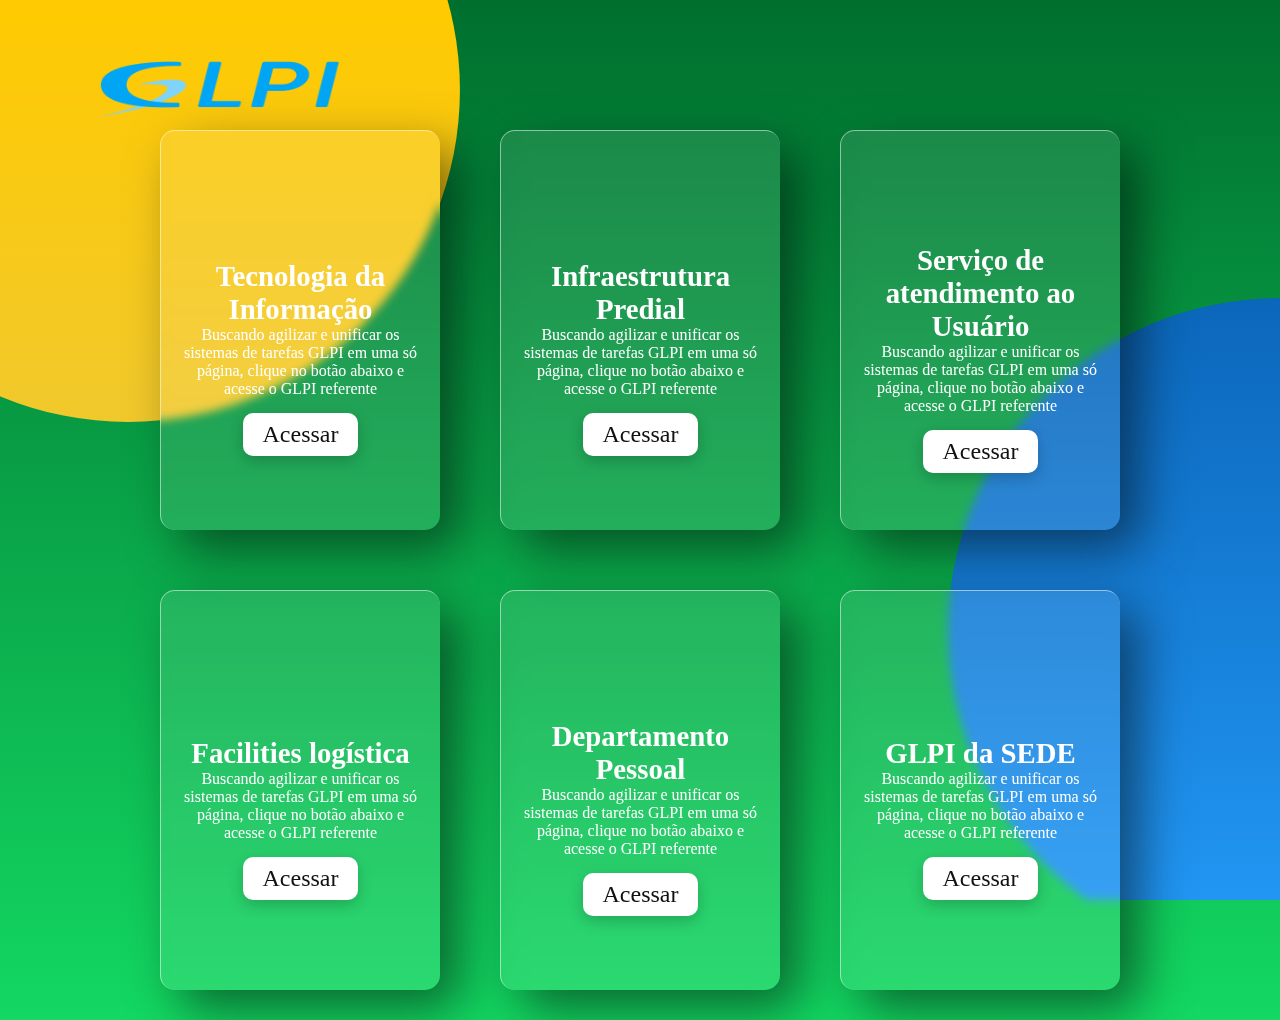
<file: index.html>
<!DOCTYPE html>
<html lang="pt-br">

<head>
    <meta charset="UTF-8">
    <meta http-equiv="X-UA-Compatible" content="IE=edge">
    <meta name="viewport" content="width=device-width, initial-scale=1.0">
    <link rel="stylesheet" href="https://cdnjs.cloudflare.com/ajax/libs/font-awesome/5.15.2/css/all.min.css">
    <link rel="icon" href="img/favicon.ico">
    <link rel="stylesheet" href="css/style.css">
    <meta name="robots" content="index,follow">
    <meta name="keywords" content="GLPI, glpisaca, saca, ints, intssaca, sacaints, regiaosacaints, sacaints, saca-ints-região, regiãosacaints, sacaglpi">
    <meta name="description" content="Todos os GLPI da região SACA em uma só página, SACA - GLPI, GLPI">
    <meta name="author" content="Paulo Albuquerque">
    <title>GLPI - SACA</title>
</head>

<body>
    <header id="header">
        <a href="#home"><img src="img/glpi.png" class="logo" alt="logo_GLPI"></a>
    </header>
    <div class="container">
        <div class="card">
            <div class="content">
                <h2><i class="fas fa-tv"></i></h2>
                <h3>Tecnologia da Informação</h3>
                <p>
                    Buscando agilizar e unificar os sistemas de tarefas GLPI em uma só página, clique no botão abaixo e
                    acesse o GLPI referente
                </p>
                <a href="http://177.66.152.194:4321/glpi/index.php?noAUTO=1" target="_blank">Acessar</a>
            </div>
        </div>

        <div class="card">
            <div class="content">
                <h2><i class="far fa-building"></i></h2>
                <h3>Infraestrutura Predial</h3>
                <p>
                    Buscando agilizar e unificar os sistemas de tarefas GLPI em uma só página, clique no botão abaixo e
                    acesse o GLPI referente
                </p>
                <a href="http://177.66.152.194:4321/infraestrutura/" target="_blank">Acessar</a>
            </div>
        </div>

        <div class="card">
            <div class="content">
                <h2><i class="fas fa-headset"></i></h2>
                <h3>Serviço de atendimento ao Usuário</h3>
                <p>
                    Buscando agilizar e unificar os sistemas de tarefas GLPI em uma só página, clique no botão abaixo e
                    acesse o GLPI referente
                </p>
                <a href="http://sau.intsregiaosaca.org.br/" target="_blank">Acessar</a>
            </div>
        </div>

        <div class="card">
            <div class="content">
                <h2><i class="fas fa-truck-pickup"></i></h2>
                <h3>Facilities logística</h3>
                <p>
                    Buscando agilizar e unificar os sistemas de tarefas GLPI em uma só página, clique no botão abaixo e
                    acesse o GLPI referente
                </p>
                <a href="http://facilities.intsregiaosaca.org.br/facilities/index.php" target="_blank">Acessar</a>
            </div>
        </div>

        <div class="card">
            <div class="content">
                <h2><i class="fas fa-user-tie"></i></h2>
                <h3>Departamento Pessoal</h3>
                <p>
                    Buscando agilizar e unificar os sistemas de tarefas GLPI em uma só página, clique no botão abaixo e
                    acesse o GLPI referente
                </p>
                <a href="http://177.66.152.194:4321/dp/" target="_blank">Acessar</a>
            </div>
        </div>
        
         <div class="card">
            <div class="content">
                <h2><i class="fas fa-headset"></i></h2>
                <h3>GLPI da SEDE</h3>
                <p>
                    Buscando agilizar e unificar os sistemas de tarefas GLPI em uma só página, clique no botão abaixo e
                    acesse o GLPI referente
                </p>
                <a href="http://glpi.ints.org.br/" target="_blank">Acessar</a>
            </div>
        </div>

    </div>
    <script type="text/javascript" src="js/vanilla-tilt.js"></script>
    <script type="text/javascript">
        VanillaTilt.init(document.querySelectorAll(".card"), {
            max: 25,
            speed: 400,
            //glare: true, ||removendo o reflexo do card
            //"max-glare": 1, ||removendo o reflexo do card
        });
    </script>
</body>

</html>
</file>
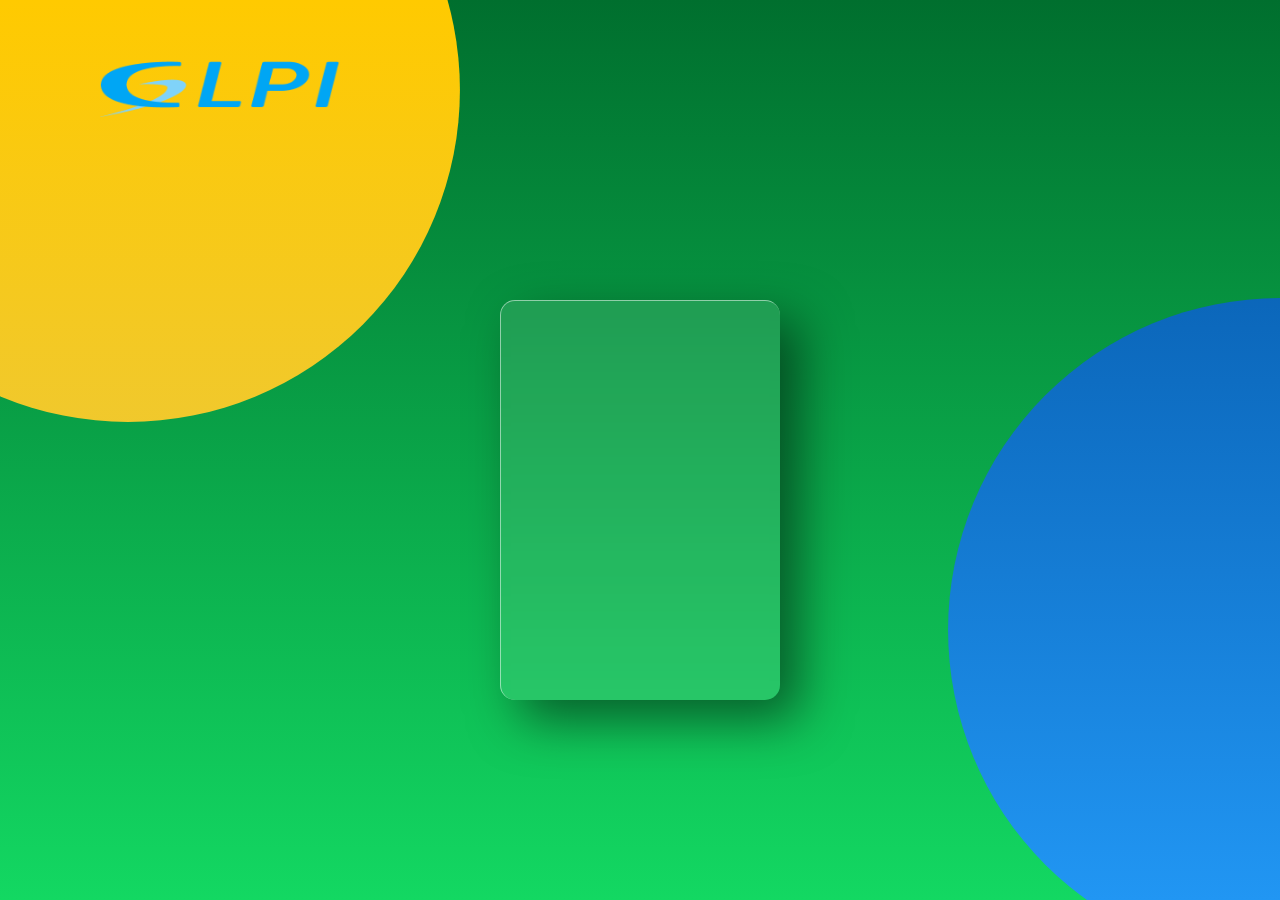
<file: pag_construcao.html>
<!DOCTYPE html>
<html lang="pt-br">

<head>
    <meta charset="UTF-8">
    <meta http-equiv="X-UA-Compatible" content="IE=edge">
    <meta name="viewport" content="width=device-width, initial-scale=1.0">
    <link rel="stylesheet" href="https://cdnjs.cloudflare.com/ajax/libs/font-awesome/5.15.2/css/all.min.css">
    <link rel="icon" href="img/favicon.ico">
    <link rel="stylesheet" href="css/style.css">
    <title>Construção ...</title>
</head>

<body>
    <header id="header">
        <a href="index.html"><img src="img/glpi.png" class="logo" alt="logo_GLPI"></a>
    </header>
    <div class="container">
        <div class="card">
            <div class="content-construcao">
                <h2><i class="fas fa-wrench"></i>GLPI</h2>
                <h3>Construção ...</h3>
                <p>
                    Em breve estaremos funcionando, GLPI em construção 
                </p>
                <a href="index.html">Voltar</a>
            </div>
        </div>
    </div>

    <script type="text/javascript" src="js/vanilla-tilt.js"></script>
    <script type="text/javascript">
        VanillaTilt.init(document.querySelectorAll(".card"), {
            max: 25,
            speed: 400,
            //glare: true, ||removendo o reflexo do card
            //"max-glare": 1, ||removendo o reflexo do card
        });
    </script>
</body>

</html>
</file>
<file: css/style.css>
*{
    margin:0;
    padding: 0;
    box-sizing: border-box;
    font-family: consolas;
}


/*HEADER*/
header{
    position: absolute;
    top: 0;
    left: 0;
    width: 100%;
    display: flex;
    justify-content: space-between;
    align-items: center;
    padding: 40px 100px;
    z-index: 1000;
    transition: 0.6s;
    margin-bottom:100% ;
}
header .logo{
    height: 90px;
    width: 240px;
}

header ul{
    font-size: 55px;
    color: #fff;
    padding-bottom: 7px;
}

/*BODY*/

body{
    display: flex;
    justify-content: center;
    align-items: center;
    min-height: 100vh; /*verificar o tamanho do elemento ALTURA*/
    background: linear-gradient(#006f2e, #13d862);

}

body::before{
    content:  '';
    position: fixed;
    top: 0;
    left: 0;
    width: 100%;
    height: 100%;
    background: linear-gradient(#004f9e, #2196f3);
    clip-path: circle(30% at right 70%);
}

body::after{
    content:  '';
    position: fixed;
    top: 0;
    left: 0;
    width: 100%;
    height: 100%;
    background: linear-gradient(#ffca00, #e0c75f);
    clip-path: circle(30% at 10% 10%);
}


.container{
    position: relative;
    display: flex;
    justify-content: center;
    align-items: center;
    max-width: 1200px;
    flex-wrap: wrap;
    z-index: 1;
    padding-top: 100px;
}

.container .card{
    position: relative;
    width: 280px;
    height: 400px;
    padding-top: 55px ;
    margin: 30px;
    box-shadow: 20px 20px 50px rgba(0,0,0,0.5);
    border-radius: 15px;
    background: rgba(255,255,255,0.1);
    overflow: hidden;
    display: flex;
    justify-content: center;
    align-items: center;
    border-top: 1px solid rgba(255,255,255,0.5);
    border-left: 1px solid rgba(255,255,255,0.5);
    backdrop-filter: blur(5px);
}

.container .card .content{
    padding: 20px; /*verificar depois*/
    text-align: center;
    /*transform: translateY(100px);
    opacity: 0;
    transition: 0.5s; removendo efeito de subida de transação*/ 
}

/*EFEITO DO CARD CONSTRUÇÃO*/
.container .card .content-construcao{
    padding: 20px;
    text-align: center;
    transform: translateY(100px);
    opacity: 0;
    transition: 0.5s; 
}


.container .card:hover .content{
    transform: translateY(0px) ;
    opacity: 1;
}

/*EFEITO DO CARD CONSTRUÇÃO*/
.container .card:hover .content-construcao{
    transform: translateY(0px) ;
    opacity: 1;
}


.container .card .content h2{
   padding: 0px;
   position: absolute;
   top: -69px;
   font-size: 4em;
   color: rgba(255, 255, 255, 0.274);
   pointer-events: none;
}


/*EFEITO DO CARD CONSTRUÇÃO*/
.container .card .content-construcao h2{
    padding: 0px;
    position: absolute;
    top: -69px;
    font-size: 4em;
    color: rgba(255, 255, 255, 0.274);
    pointer-events: none;
 }



.container .card .content h3{
    font-size: 1.8em;
    color: #fff;
    z-index: 1;
}

/*EFEITO DO CARD CONSTRUÇÃO*/
.container .card .content-construcao h3{
    font-size: 1.8em;
    color: #fff;
    z-index: 1;
}


.container .card .content p{
    font-size: 1em;
    color: #fff;
    font-weight: 300;
}

/*EFEITO DO CARD CONSTRUÇÃO*/
.container .card .content-construcao p{
    font-size: 1em;
    color: #fff;
    font-weight: 300;
}


.container .card .content a{
    position: relative;
    display: inline-block;
    padding: 8px 20px;
    margin-top: 15px;
    background: #fff;
    color: #111;
    border-radius: 10px;
    text-decoration: none;
    font-weight: 500;
    box-shadow: 0 5px 15px rgba(0,0,0,0.2);
    font-style:unset;
    font-size: 1.5em;
}


/*EFEITO DO CARD CONSTRUÇÃO*/
.container .card .content-construcao a{
    position: relative;
    display: inline-block;
    padding: 8px 20px;
    margin-top: 55px;
    background: #fff;
    color: #111;
    border-radius: 10px;
    text-decoration: none;
    font-weight: 500;
    box-shadow: 0 5px 15px rgba(0,0,0,0.2);
    font-style:unset;
    font-size: 1.5em;
}
</file>
